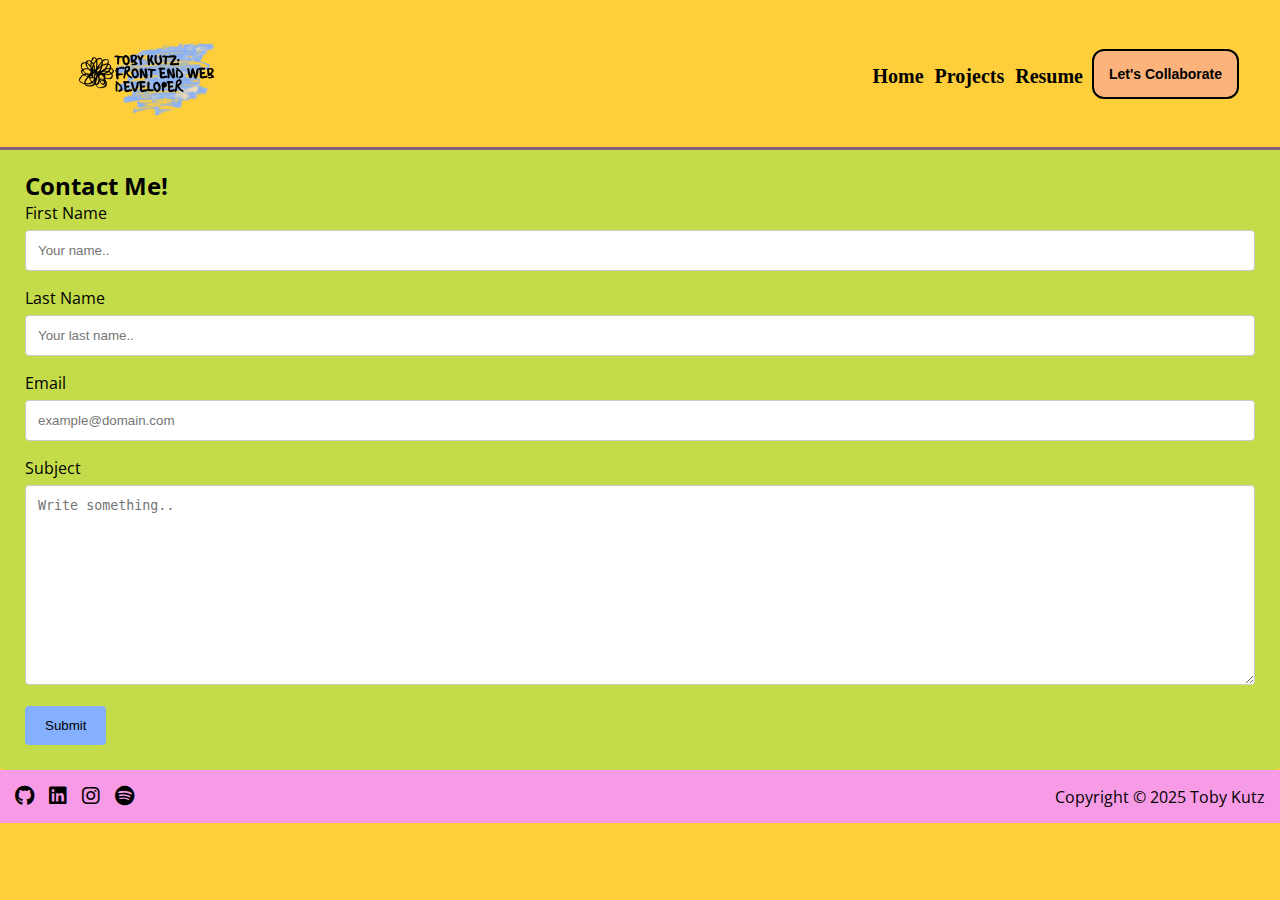
<file: contact.html>
<!DOCTYPE html>
<html>

<head>
    <title>Connect with Toby Kutz</title>
    <link rel="stylesheet" href="style.css" type="text/css" />
    <link rel="preconnect" href="https://fonts.googleapis.com">
<link rel="preconnect" href="https://fonts.gstatic.com" crossorigin>
<link href="https://fonts.googleapis.com/css2?family=Oswald:wght@200..700&family=Rock+Salt&display=swap" rel="stylesheet">
<link rel="preconnect" href="https://fonts.googleapis.com">
<link rel="preconnect" href="https://fonts.gstatic.com" crossorigin>
<link href="https://fonts.googleapis.com/css2?family=Open+Sans:ital,wght@0,300..800;1,300..800&family=Oswald:wght@200..700&family=Rock+Salt&display=swap" rel="stylesheet">
<link rel="stylesheet" href="https://cdnjs.cloudflare.com/ajax/libs/font-awesome/4.7.0/css/font-awesome.min.css">
<link rel="stylesheet" href="https://cdnjs.cloudflare.com/ajax/libs/font-awesome/6.7.2/css/all.min.css" integrity="sha512-Evv84Mr4kqVGRNSgIGL/F/aIDqQb7xQ2vcrdIwxfjThSH8CSR7PBEakCr51Ck+w+/U6swU2Im1vVX0SVk9ABhg==" crossorigin="anonymous" referrerpolicy="no-referrer" />
</head>
<body>
    <header>
        <div id="logo"><a href="index.html"><img src="Resources\Images\T.png" alt="Toby Kutz: Front End" /></a></div>
        <div id="myTopNav" class="topNav">
            <div id="links" class="links">
                <a href="index.html">
                    Home
                </a>
                <a href="projects.html">
                    Projects
                </a>
                <a  href="resume.html">
                    Resume
                </a>
            </div>
                <a href="javascript:void(0);" class="icon" onclick="myFunction()">
                    <i class="fa fa-bars"></i>
                  </a>
                <a href="contact.html">
                    <button class="button">Let's Collaborate</button>
                </a>
    </div>
    </header>
    <div id="contact" class="form">
        <h2>Contact Me!</h2>
        <form action="/action_page.php">
            <label for="fname">First Name</label>
            <input type="text" id="fname" name="firstname" placeholder="Your name.." required>
        
            <label for="lname">Last Name</label>
            <input type="text" id="lname" name="lastname" placeholder="Your last name.." required>
            
            <label for="email">Email</label>
            <input type="text" id="email" name="email" placeholder="example@domain.com" required>
        
            <label for="subject">Subject</label>
            <textarea id="subject" name="subject" placeholder="Write something.." style="height:200px" required></textarea>
        
            <input type="submit" value="Submit">
          </form>
    </div>
    <script src="script.js"></script>
</body>
<footer>
    <div id="icons" class="icons">
    <a  href="https://github.com/dashboard">
        <i class="fa-brands fa-github"></i>
    </a>
    <a href="https://www.linkedin.com/in/toby-kutz-a17438244/">
        <i class="fa-brands fa-linkedin"></i>
    </a>
    <a href="https://www.instagram.com/toobee_777/">
        <i class="fa-brands fa-instagram"></i>
    </a>
    <a href="https://open.spotify.com/user/madipoooo?si=a3bab2cc647042db">
        <i class="fa-brands fa-spotify"></i>
    </a>
</div>
<div id="copyright">
  <p>Copyright &copy; 2025 Toby Kutz</p>
</div>
</footer>
</html>
</file>
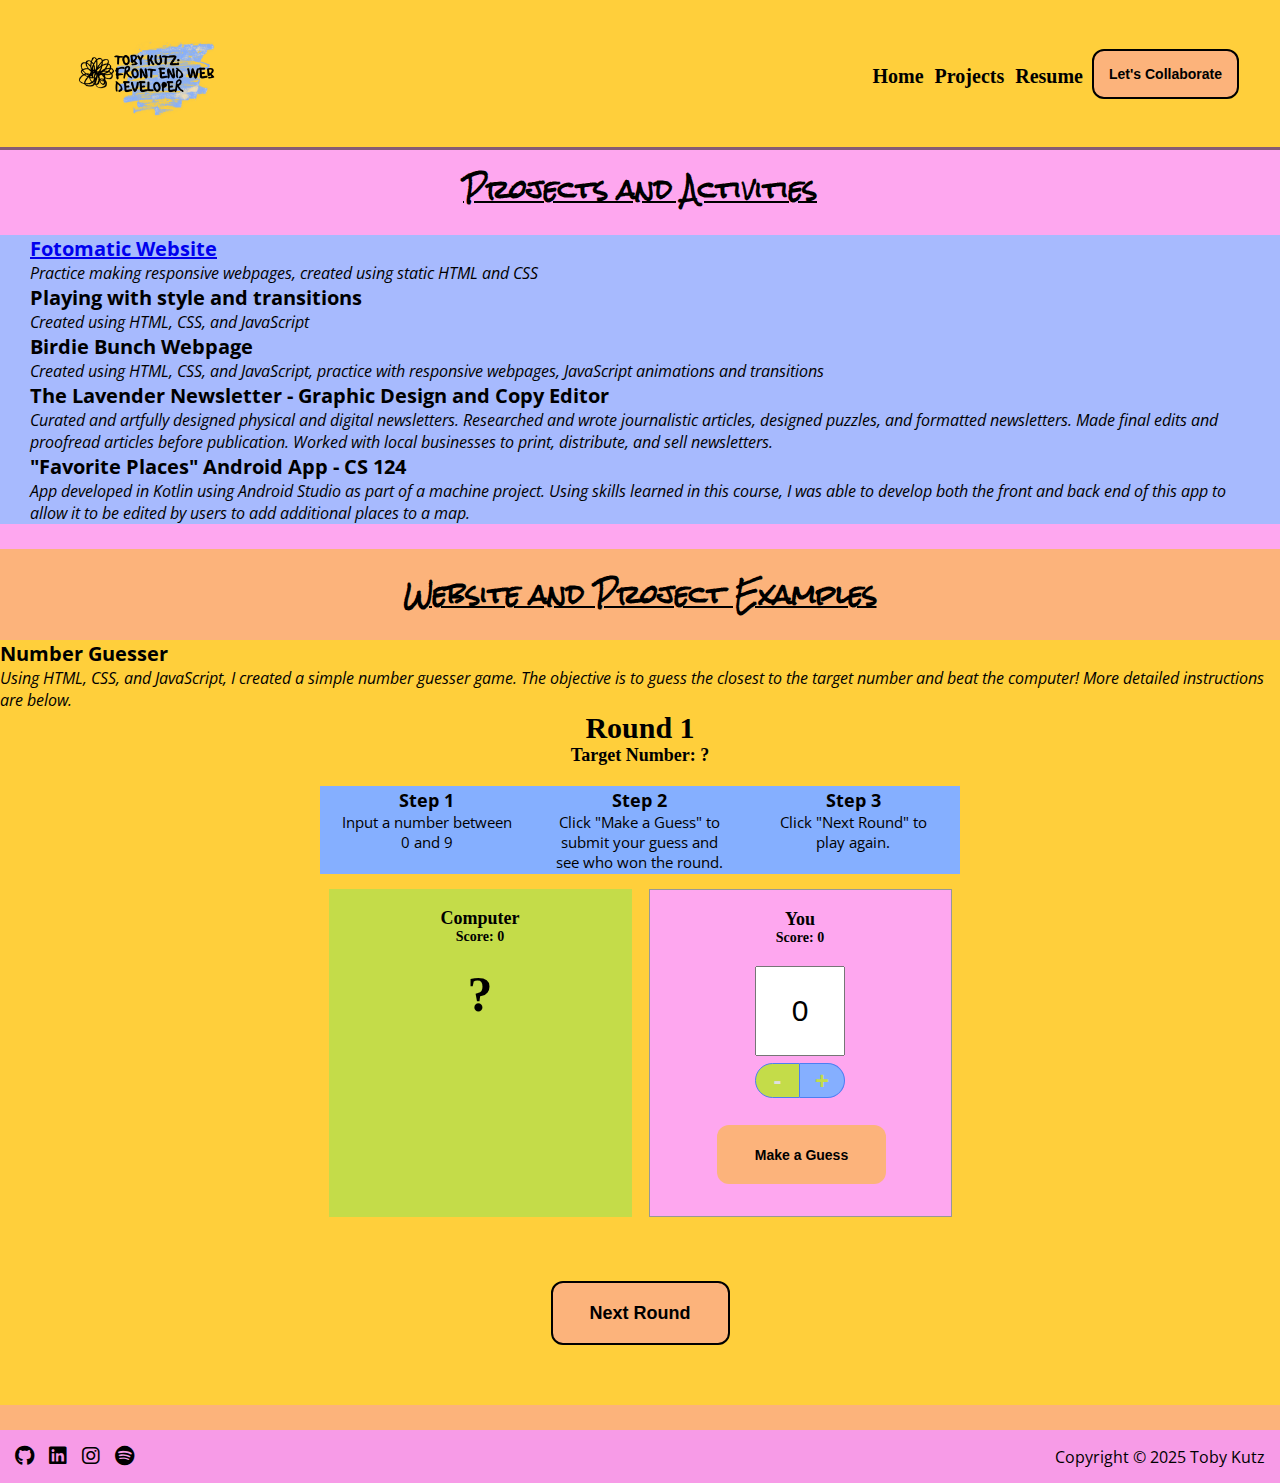
<file: projects.html>
<!DOCTYPE html>
<html>

<head>
    <title>Toby Kutz's Work</title>
    <link rel="stylesheet" href="style.css" type="text/css" />
    <link rel="preconnect" href="https://fonts.googleapis.com">
<link rel="preconnect" href="https://fonts.gstatic.com" crossorigin>
<link href="https://fonts.googleapis.com/css2?family=Oswald:wght@200..700&family=Rock+Salt&display=swap" rel="stylesheet">
<link rel="preconnect" href="https://fonts.googleapis.com">
<link rel="preconnect" href="https://fonts.gstatic.com" crossorigin>
<link href="https://fonts.googleapis.com/css2?family=Open+Sans:ital,wght@0,300..800;1,300..800&family=Oswald:wght@200..700&family=Rock+Salt&display=swap" rel="stylesheet">
<link rel="stylesheet" href="https://cdnjs.cloudflare.com/ajax/libs/font-awesome/4.7.0/css/font-awesome.min.css">
<link href="https://fonts.googleapis.com/css?family=Nunito+Sans:400,700" rel="stylesheet">
<link rel="stylesheet" href="https://cdnjs.cloudflare.com/ajax/libs/font-awesome/6.7.2/css/all.min.css" integrity="sha512-Evv84Mr4kqVGRNSgIGL/F/aIDqQb7xQ2vcrdIwxfjThSH8CSR7PBEakCr51Ck+w+/U6swU2Im1vVX0SVk9ABhg==" crossorigin="anonymous" referrerpolicy="no-referrer" />
</head>
<body>
  <header>
    <div id="logo"><a href="index.html"><img src="Resources\Images\T.png" alt="Toby Kutz: Front End" /></a></div>
    <div id="myTopNav" class="topNav">
        <div id="links" class="links">
            <a href="index.html">
                Home
            </a>
            <a href="projects.html">
                Projects
            </a>
            <a  href="resume.html">
                Resume
            </a>
        </div>
            <a href="javascript:void(0);" class="icon" onclick="myFunction()">
                <i class="fa fa-bars"></i>
              </a>
            <a href="contact.html">
                <button class="button">Let's Collaborate</button>
            </a>
</div>
</header>
    <div class="projects">
        <h2>Projects and Activities</h2>
        <ul>
            <a href= "https://toobee-777.github.io/"><li>Fotomatic Website</li></a>
            <i>Practice making responsive webpages, created using static HTML and CSS</i>
            <li>Playing with style and transitions</li>
            <i>Created using HTML, CSS, and JavaScript</i>
            <li>Birdie Bunch Webpage</li>
            <i>Created using HTML, CSS, and JavaScript, practice with responsive webpages, JavaScript animations and transitions</i>
            <li>The Lavender Newsletter - Graphic Design and Copy Editor</li>
            <i>Curated and artfully designed physical and digital newsletters.
                Researched and wrote journalistic articles, designed puzzles, and formatted newsletters.
                Made final edits and proofread articles before publication.
                Worked with local businesses to print, distribute, and sell newsletters.</i>
            <li>"Favorite Places" Android App - CS 124</li>
            <i>App developed in Kotlin using Android Studio as part of a machine project. 
                Using skills learned in this course, I was able to develop both the front and back end of this app to allow it to be edited by users to add additional places to a map.</i>
            </ul>
        </div>
        <div class="projectExamples">
            <h2>Website and Project Examples</h2>
            <div class="numberGuess">
            <p class="title">Number Guesser</p>
            <i>Using HTML, CSS, and JavaScript, I created a simple number guesser game. The objective is to guess the closest to the target number and beat the computer! More detailed instructions are below.</i>
            <div class="game-container">
                <div class="rounds">
                  <p class="round-label">Round <span id="round-number">1</span></p>
                  <p class="guess-label">Target Number: <span id="target-number">?</span></p>
                </div>
                <div class="instructions">
                    <div class="instruction">
                      <h3>Step 1</h3>
                      <p>Input a number between 0 and 9</p>
                    </div>
                    <div class="instruction">
                      <h3>Step 2</h3>
                      <p>Click "Make a Guess" to submit your guess and see who won the round.</p>
                    </div>
                    <div class="instruction">
                      <h3>Step 3</h3>
                      <p>Click "Next Round" to play again.</p>
                    </div>
                  </div>
                <div class="guessing-area">
                  <div class="guess computer-guess">
                    <div class="guess-title">
                      <p class="guess-label">Computer</p>
                      <p class="score-label">Score: <span id="computer-score">0</span></p>
                    </div>
                    <p id="computer-guess">?</p>
                    <p class="winning-text" id="computer-wins"></p>
                  </div>
                  <div class="guess human-guess">
                    <div class="guess-title">
                      <p class="guess-label">You</p>
                      <p class="score-label">Score: <span id="human-score">0</span></p>
                    </div>
                    <input type="number" id="human-guess" min=0 max=9 value=0>
                    <div class="number-controls">
                      <button class="number-control left" id="subtract" disabled>-</button>
                      <button class="number-control right" id="add">+</button>
                    </div>
                    <button class="button" id="guess">Make a Guess</button>
                  </div>
                </div>
          
                <div class="next-round-container">
                  <button class="button" id="next-round" disabled>Next Round</button>
                </div>
            </div>
          
              <script src="script.js"></script>
              <script src="game.js"></script>
            </div>
        </div>
    <script src="script.js"></script>
</body>
<footer>
  <div id="icons" class="icons">
  <a  href="https://github.com/dashboard">
      <i class="fa-brands fa-github"></i>
  </a>
  <a href="https://www.linkedin.com/in/toby-kutz-a17438244/">
      <i class="fa-brands fa-linkedin"></i>
  </a>
  <a href="https://www.instagram.com/toobee_777/">
      <i class="fa-brands fa-instagram"></i>
  </a>
  <a href="https://open.spotify.com/user/madipoooo?si=a3bab2cc647042db">
      <i class="fa-brands fa-spotify"></i>
  </a>
</div>
<div id="copyright">
  <p>Copyright &copy; 2025 Toby Kutz</p>
</div>
</footer>
</html>
</file>
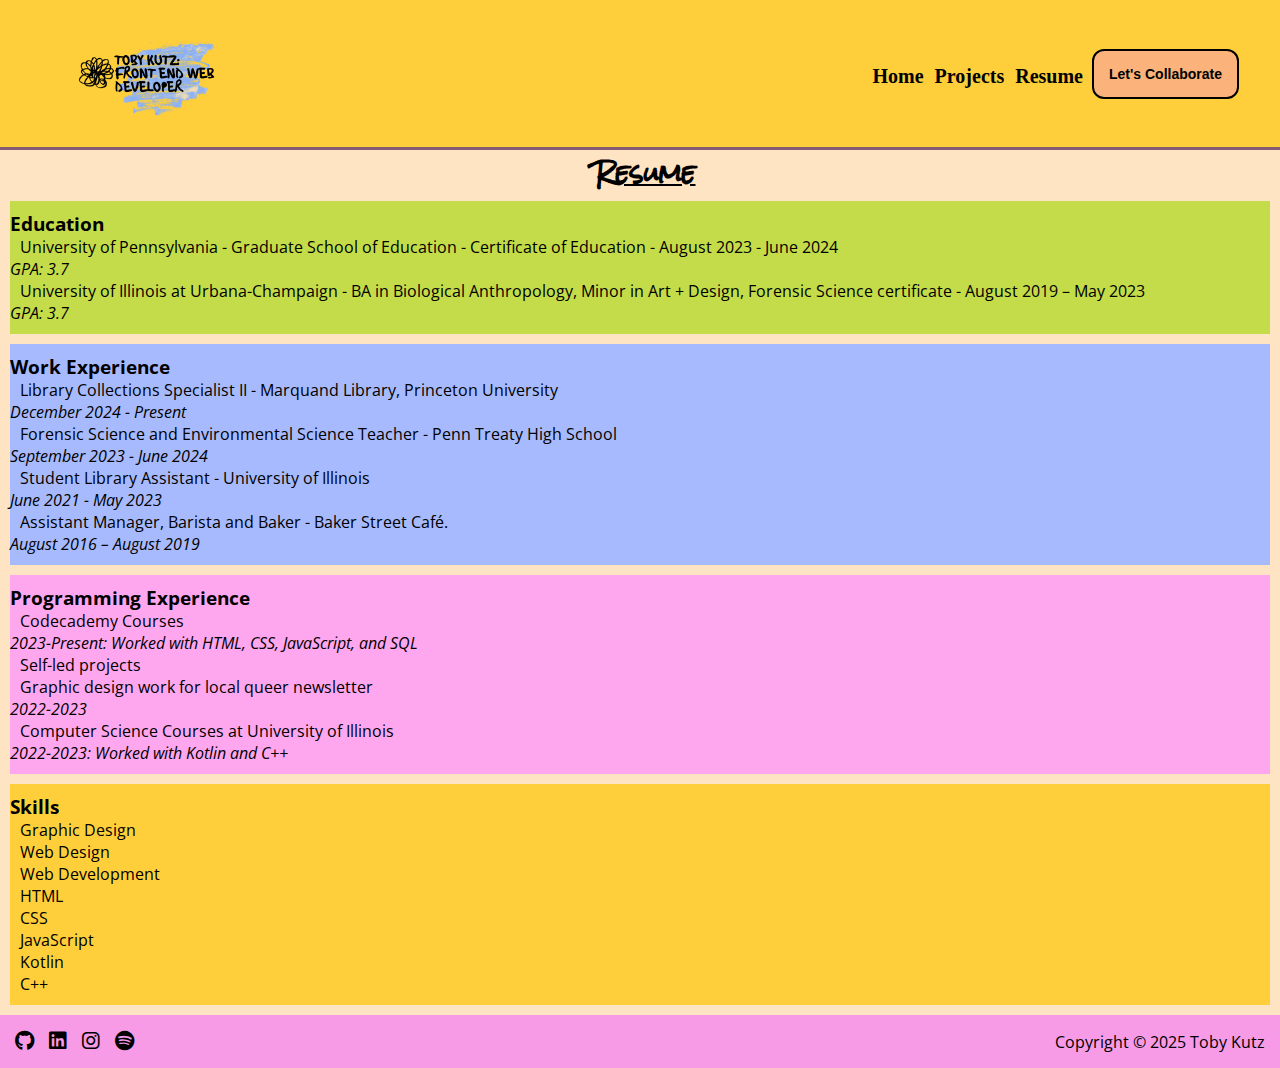
<file: resume.html>
<!DOCTYPE html>
<html>

<head>
    <title>Toby Kutz's Work</title>
    <link rel="stylesheet" href="style.css" type="text/css" />
    <link rel="preconnect" href="https://fonts.googleapis.com">
<link rel="preconnect" href="https://fonts.gstatic.com" crossorigin>
<link href="https://fonts.googleapis.com/css2?family=Oswald:wght@200..700&family=Rock+Salt&display=swap" rel="stylesheet">
<link rel="preconnect" href="https://fonts.googleapis.com">
<link rel="preconnect" href="https://fonts.gstatic.com" crossorigin>
<link href="https://fonts.googleapis.com/css2?family=Open+Sans:ital,wght@0,300..800;1,300..800&family=Oswald:wght@200..700&family=Rock+Salt&display=swap" rel="stylesheet">
<link rel="stylesheet" href="https://cdnjs.cloudflare.com/ajax/libs/font-awesome/4.7.0/css/font-awesome.min.css">
<link rel="stylesheet" href="https://cdnjs.cloudflare.com/ajax/libs/font-awesome/6.7.2/css/all.min.css" integrity="sha512-Evv84Mr4kqVGRNSgIGL/F/aIDqQb7xQ2vcrdIwxfjThSH8CSR7PBEakCr51Ck+w+/U6swU2Im1vVX0SVk9ABhg==" crossorigin="anonymous" referrerpolicy="no-referrer" />
</head>
<body>
    <header>
        <div id="logo"><a href="index.html"><img src="Resources\Images\T.png" alt="Toby Kutz: Front End" /></a></div>
        <div id="myTopNav" class="topNav">
            <div id="links" class="links">
                <a href="index.html">
                    Home
                </a>
                <a href="projects.html">
                    Projects
                </a>
                <a  href="resume.html">
                    Resume
                </a>
            </div>
                <a href="javascript:void(0);" class="icon" onclick="myFunction()">
                    <i class="fa fa-bars"></i>
                  </a>
                <a href="contact.html">
                    <button class="button">Let's Collaborate</button>
                </a>
    </div>
    </header>

    <!--Resume/Experience-->
    <div class="resume">
        <h2>Resume</h2>
        <div class="education">
        <h3>Education</h3>
        <ul>
            <li>University of Pennsylvania - Graduate School of Education - Certificate of Education - August 2023 - June 2024</li>
            <i>GPA: 3.7</i>
            <li>University of Illinois at Urbana-Champaign - BA in Biological Anthropology, Minor in Art + Design, Forensic Science certificate - August 2019 – May 2023</li>
            <i>GPA: 3.7</i>
        </ul>
    </div>
    <div class="work">
        <h3>Work Experience</h3>
        <ul>
            <li>Library Collections Specialist II - Marquand Library, Princeton University</li>
            <i>December 2024 - Present</i>
            <li>Forensic Science and Environmental Science Teacher - Penn Treaty High School</li>
            <i>September 2023 - June 2024</i>
            <li>Student Library Assistant - University of Illinois</li>
            <i>June 2021 - May 2023</i>
            <li>Assistant Manager, Barista and Baker - Baker Street Café.</li>
            <i>August 2016 – August 2019</i>
        </ul>
    </div>
    <div class="programming">
        <h3>Programming Experience</h3>
        <ul>
            <li>Codecademy Courses</li>
            <i>2023-Present: </i>
            <i>Worked with HTML, CSS, JavaScript, and SQL</i>
            <li>Self-led projects</li>
            <li>Graphic design work for local queer newsletter</li>
            <i>2022-2023</i>
            <li>Computer Science Courses at University of Illinois</li>
            <i>2022-2023: </i>
            <i> Worked with Kotlin and C++</i>
        </ul>
    </div>
    <div class="skills">
        <h3>Skills</h3>
        <ul>
            <li>Graphic Design</li>
            <li>Web Design</li>
            <li>Web Development</li>
            <li>HTML</li>
            <li>CSS</li>
            <li>JavaScript</li>
            <li>Kotlin</li>
            <li>C++</li>
        </ul>
    </div>
    </div>
    <script src="script.js"></script>
</body>
<footer>
    <div id="icons" class="icons">
    <a  href="https://github.com/dashboard">
        <i class="fa-brands fa-github"></i>
    </a>
    <a href="https://www.linkedin.com/in/toby-kutz-a17438244/">
        <i class="fa-brands fa-linkedin"></i>
    </a>
    <a href="https://www.instagram.com/toobee_777/">
        <i class="fa-brands fa-instagram"></i>
    </a>
    <a href="https://open.spotify.com/user/madipoooo?si=a3bab2cc647042db">
        <i class="fa-brands fa-spotify"></i>
    </a>
</div>
<div id="copyright">
  <p>Copyright &copy; 2025 Toby Kutz</p>
</div>
</footer>
</html>
</file>
<file: style.css>
/*Universal Styles*/
* {
    margin: 0;
    padding: 0;
    box-sizing: border-box;
}
body{
  background-color: #ffcf3b;
}
/*Header*/
header{
    position: fixed;
    top: 0;
    right: 0;
    display: flex;
    justify-content: space-between;
    align-items: center;
    background-color: #ffcf3b;
    padding: 1rem;
    margin-bottom: 1rem;
    height: 150px;
    width: 100%;
    border-bottom: 3px solid #855c75;
    gap: 1rem;
    z-index: 10;
}

#logo img {
    height: 150px;
    width: auto;
    padding-left: 60px;

}

.topNav {
    display: flex;
    justify-content: flex-end;
}

.topNav {
    display: flex;
    padding: 15px;
    margin: 10px;
    overflow: hidden;
}

.topNav a {
    margin-left: 6px;
    color: black;
    font-weight: bold;
    font-size: 20px;
    transition: color 250ms linear;
    text-align: center;
    text-decoration: none;
}

#links {
  margin-top: 20px;
}

.topNav a:hover {
    color: #85afff;
}

.topNav .icon {
  display: none;
}


.button {
  background-color: #fcb37b;
  border: 2px solid black;
  color: black;
  padding: 15px;
  text-align: center;
  text-decoration: none;
  display: inline-block;
  font-size: 14px;
  margin-top: 4px;
  margin-bottom: 4px;
  margin-left: 3px;
  border-radius: 12px;
  transition: all 250ms linear;
  font-weight: bold;
}

.button:hover {
    background-color: #85afff;
}

/*Media queries for topHeader*/

@media screen and (max-width: 780px) {
 #logo img {height: 100px;
padding-left: 0px;}
}
@media screen and (max-width: 320px) {
 
}

@media screen and (max-width: 875px) and (min-width:600px){
  .topNav a {
    font-size: 17px;
  }
}


@media screen and (max-width: 600px) {
  .topNav a{display: none;}
  .topNav a.icon {
    float: right;
    display: block;
    text-align: center;
  }
  /*hide this?? Covers tabs OR gets hidden behind the logo...*/
  .button {
    font-size: 10px;
    width: 80px;
    height: auto;
    align-self: center;
    margin-top: 20px;
  }
}

@media screen and (max-width: 600px) {
  .topNav.responsive {position: relative;}
  .topNav.responsive .icon {
    position: absolute;
    right: 0;
    top: 0;
  }
  .topNav.responsive a {
    float: none;
    display: block;
    text-align: left;
    font-size: 12px;
  }
}

@media screen and (max-width: 780px) and (min-width:600px) {
  .topNav a{display: none;}
  .topNav a.icon {
    float: right;
    display: block;
  }
  .button {
    font-size: 10px;
    width: 80px;
    height: auto;
    margin-top: 25px;
  }
}

@media screen and (max-width: 780px) and (min-width:600px){
  .topNav.responsive {position: relative;}
  .topNav.responsive .icon {
    position: absolute;
    right: 0;
    top: 0;
  }
  .topNav.responsive a {
    float: none;
    display: block;
    text-align: left;
    font-size: 15px;
  }
}

#about-container {
    display: grid;
    grid-template-areas: "header header" "content photo";
    grid-template-columns: 5fr 1fr;
   gap: 5px;
   float: left;
    width: 100%;
    padding-top: 10rem;
    max-height: 700px;
    background-color: #c4dc49;
    background-size: cover;
    padding-left: 15px;
   padding-bottom: 15px;
   border: 20px solid #fcb37b;
   border-top: 25px solid #fcb37b;
}

#about-container .header {
    grid-area: header;
    text-align: center;
    text-decoration: underline;
    font-family: "Rock Salt", cursive;
}

#about-container .content {
    grid-area: content;
    border: 2px dashed black;
    font-size: 20px;
    font-weight: bold;
    font-family: "Open Sans", sans-serif;
}

#about-container span {
  color: white;
}

#about-container .photo img {
    grid-area: photo;
    justify-self: right;
    margin-right: 10px;
    max-height: 250px;
    max-width: auto;
    border: 2px solid black;
}

/*Media queries for about container*/
@media screen and (max-width: 1215px) {
  #about-container .header {grid-area: 1 / span 0;
    font-size: 20px;}
    #about-container .content {grid-area: 1 / span 0;
    font-size: 16px;
  margin-left: 25px;}
    #about-container .photo img {max-height: 190px;
    width: auto;
  margin-right: 35px;}
}
@media screen and (max-width: 975px) and (min-width:600px){
  #about-container .header {grid-area: 1 / span 0;
  font-size: 16px;}
  #about-container .content {grid-area: 1 / span 0;
  font-size: 16px;
margin-left: 125px;}
  #about-container .photo img {display: none;}
}

@media screen and (max-width: 600px) and (min-width: 320px) {
  #about-container .header {grid-area: 1 / span 0;
 font-size: 13px;}
 #about-container .content {grid-area: 1 / span 0;
 font-size: 12px;
margin-left: 85px;}
 #about-container .photo img {display: none;}
}

@media screen and (max-width: 320px) {
  #about-container .header {grid-area: 1 / span 0;
 font-size: 13px;}
 #about-container .content {grid-area: 1 / span 0;
 font-size: 12px;
margin-left: 85px;}
 #about-container .photo img {display: none;}
}

/*Style for flip card*/
.flip-card {
    background-color: transparent;
    height: 250px;
    display: inline-block;
    width: auto;
    text-align: center;
    margin: 5px;
    perspective: 1000px;
    z-index: 1;
  }
  
   .flip-card-inner {
    position: relative;
    width: 100%;
    height: 100%;
    text-align: center;
    transition: transform 0.8s;
    transform-style: preserve-3d;
  }
  
  /* Do an horizontal flip when you move the mouse over the flip box container */
  .flip-card:hover .flip-card-inner {
    transform: rotateY(180deg);
  }
  
  /* Position the front and back side */
  .flip-card-front, .flip-card-back {
    position: absolute;
    width: 100%;
    height: 100%;
    backface-visibility: hidden;
  }

  /* Style the back side*/
.flip-card-back {
    background-color: #a7bafe;
    color: black;
    transform: rotateY(180deg);
    text-decoration: none;
    border: 2px dashed black;
  }

  .flip-card-back h2 {
    font-family: "Rock Salt", cursive;
    text-decoration: underline;
    font-size: 16px;
  }
   .flip-card-back p {
    font-family: "Open Sans", sans-serif;
    font-size: 13px;
    
  }

  /*Media queries for flip card*/
  @media screen and (max-width: 1215px) and (min-width: 976px) {
    #self .flip-card-back h2 {
      font-size: 12px;
    }
    #self .flip-card-back p {
      font-size: 10px;
      
    }
    #self .flip-card-back i {
      font-size: 10px;
    }
  }
  @media screen and (max-width: 975px) {
    #self .flip-card, #self .flip-card-back {display: none;}
  }

/*Other works styles*/
#artWork {
  background-color: #a7bafe;
  padding: 20px;
  display: flex;
  flex-direction: column;
  align-items: center;
}
#artWork h2 {
  font-family: "Rock Salt", cursive;
  text-decoration: underline;
  font-size: 25px;
}


#artWork .flip-card-container {
  display: flex;
  flex-wrap: wrap;
  justify-content: center;
  gap: 20px;
}

.flip-card-container .flip-card {
  background-color: transparent;
  height: 300px;
  width: 300px;
  perspective: 1000px;
  margin: 5px;
  margin-top: 25px;
}

.flip-card-container .flip-card-inner {
  position: relative;
  width: 100%;
  height: 100%;
  text-align: center;
  transition: transform 0.8s;
  transform-style: preserve-3d;
}

.flip-card-container .flip-card:hover .flip-card-inner {
  transform: rotateY(180deg);
}

.flip-card-container .flip-card-front, .flip-card-container .flip-card-back {
  position: absolute;
  width: 100%;
  height: 100%;
  backface-visibility: hidden;
  -webkit-backface-visibility: hidden;
}

.flip-card-container .flip-card-front {
  background-color: transparent;
}

.flip-card-container .flip-card-front img {
  height: 300px;
  width: auto;
  object-fit: cover;
  border: 2px solid black;
}

.flip-card-container .flip-card-back {
  background-color: #f79be7;
  color: black;
  transform: rotateY(180deg);
  text-decoration: none;
  border: 2px dashed black;
  padding: 15px;
  display: flex;
  flex-direction: column;
  align-items: center;
}

.flip-card-container .flip-card-back h3 {
  font-family: "Rock Salt", cursive;
  text-decoration: underline;
  font-size: 16px;
  margin-bottom: 10px;
}

.flip-card-container .flip-card-back li {
  font-family: "Open Sans", sans-serif;
  font-size: 16px;
  font-weight: bold;
  margin-bottom: 5px;
  list-style: none;
}

.flip-card-container .flip-card-back p {
  font-family: "Open Sans", sans-serif;
  font-size: 16px;
  font-weight: bold;
  margin-bottom: 5px;
}

/*Projects Styles*/
.projects {
    margin-top: 9rem;
    background-color: #a7bafe;
    border-bottom: 25px solid #fea7ef;
    font-family: "Open Sans", sans-serif;
}

.projects h2 {
    font-family: "Rock Salt", cursive;
    font-size: 25px;
    text-decoration: underline;
    background-color: #fea7ef;
    padding: 15px;
    text-align: center;
}

.projects li {
  display: block;
    font-weight: bold;
    font-size: 20px;
    list-style:none;
    margin-left: 15px;
    margin-right: 25px;
    padding-left: 15px;
    
}
.projects i {
  display: block;
    font-size: 16px;
    margin-left: 15px;
    margin-right: 25px;
    padding-left: 15px;
    font-family: "Open Sans", sans-serif;
}

.projectExamples {
  display: block;
  border-bottom: 25px solid #fcb37b;
}

.projectExamples h2 {
  font-family: "Rock Salt", cursive;
  font-size: 25px;
  text-decoration: underline;
  background-color: #fcb37b;
  padding: 15px;
  text-align: center;
}

.projectExamples i {
  font-size: 16px;
  font-family: "Open Sans", sans-serif;
}

.title {
  font-family: "Open Sans", sans-serif;
  font-size: 20px;
  font-weight: bold;
}



/*Media Queries for projects*/
@media screen and (max-width: 600px) {
  .projects h2 {font-size: 13px;}
  .projects li {font-size: 13px;}
  .projects i {font-size: 12px;}
}

/*Resume Styles*/
.resume {
  margin-top: 9rem;
  background-color: bisque;
  font-family: "Open Sans", sans-serif;
  padding-left:10px;
  padding-right: 10px;
  padding-bottom: 10PX;
}

.resume h2 {
  font-family: "Rock Salt", cursive;
  text-align: center;
  text-decoration: underline;
  margin-left: 10px;
}

.resume li {
  list-style:none;
  margin-left: 10px;
}

.education {
  background-color: #c4dc49;
  padding-top:10px;
  padding-bottom: 10px;
}

.skills {
  background-color: #ffcf3b;
  margin-top: 10px;
  padding-top: 10px;
  padding-bottom: 10px;
}

.work {
  margin-top: 10px;
  background-color:#a7bafe;
  padding-top:10px;
  padding-bottom: 10px;
}

.programming {
  background-color: #fea7ef;
  padding-top:10px;
  padding-bottom: 10px;
  margin-top: 10px;
}

/*Contact Form Styles*/
input[type=text], select, textarea {
  width: 100%;
  padding: 12px;
  border: 1px solid #ccc;
  border-radius: 4px;
  box-sizing: border-box;
  margin-top: 6px;
  margin-bottom: 16px;
  resize: vertical;
}

input[type=submit] {
  background-color: #85afff;
  color: black;
  padding: 12px 20px;
  border: none;
  border-radius: 4px;
  cursor: pointer;
  transition: all 250ms linear;
}

input[type=submit]:hover {
  background-color: #ffcf3b;
}

.form {
  margin-top: 9rem;
  border-radius: 5px;
  background-color: #c4dc49;
  padding: 25px;
  font-family: "Open Sans", sans-serif;
}

/*Number Guesser Style*/
.game-container {
  max-width: 640px;
  margin: 0 auto;
  text-align: center;
}

.rounds {
  display: flex;
  flex-direction: column;
  align-items: center;
  margin-bottom: 20px;
}

.round-label {
  font-size: 30px;
  font-weight: 700;
  margin-bottom: 0px;
}

.guess {
  min-width: 303px;
  height: 328px;
  display: flex;
  flex-direction: column;
  align-items: center;
  padding: 19px;
}

.guessing-area {
  display: flex;
  justify-content: space-around;
  align-items: flex-start;
  margin-bottom: 60px;
}

.guess-title {
  display: flex;
  flex-direction: column;
  align-items: center;
  justify-content: flex-start;
  margin-bottom: 20px;
}

.guess-label {
  font-size: 18px;
  font-weight: 700;
  margin: 0;
}

.score-label {
  font-size: 14px;
  font-weight: 700;
  margin: 0;
}

.target-guess {
  display: flex;
  flex-direction: column;
  align-items: center;
  justify-content: flex-start;
}

.computer-guess {
  background-color: #c4dc49;
}

#computer-guess {
  font-size: 50px;
  font-weight: 700;
  color: black;
}

.human-guess {
  border: 1px solid #979797;
  background-color: #fea7ef;
}

.guess input {
  height: 90px;
  width: 90px;
  font-size: 30px;
  text-align: center;
  margin: 0 auto;
  margin-bottom: 7px;
}

.number-controls {
  font-size: 0;
  margin-bottom: 23px;
}

.number-control {
  border: solid 1px #4c7ef3;
  display: inline-block;
  width: 45px;
  height: 35px;
  font-size: 24px;
  font-weight: 700;
  color: #c4dc49;
  background-color: #85afff;
  cursor: pointer;
}

.number-controls button[disabled] {
  color: #dfdfdf;
  background-color: #c4dc49;
  cursor: default;
}

.left {
  border-top-left-radius: 22.5px;
  border-bottom-left-radius: 22.5px;
  background-color: #fcb37b;
  color: #85afff;
}

.right {
  border-top-right-radius: 22.5px;
  border-bottom-right-radius: 22.5px;
  border-left-width: 0px;
}

.controls {
  display: flex;
  justify-content: space-around;
}

#guess {
  padding: 20px;
  width: 169px;
  height: 59px;
  border: none;
  font-weight: 700;
  font-size: 14px;
}

input[type=number]::-webkit-inner-spin-button {
  -webkit-appearance: none;
}

#next-round {
  width: 179px;
  height: 64px;
  font-size: 18px;
  font-weight: bold;
  margin-left: auto;
  margin-right: auto;
  margin-bottom: 60px;
}
  
#guess .button[disabled] {
  background-color: #d2d2d2;
  color: #a0a0a0;
  cursor: default;
}

.instructions {
  background-color: #85afff;
  width: 100%;
  display: flex;
  justify-content: space-around;
  font-family: "Open Sans", sans-serif;
  font-size: 15px;
  margin-bottom: 15px;
}

.instruction {
  width: 180px;
  padding: 2px;
  text-align: center;
}


.winning-text, .winning-text[disabled] {
  color: #ec3636;
  font-weight: 700;
}

/*Footer Styles*/
footer {
  font-size: 20px;
  background-color: #f79be7;
  display: flex;
  justify-content: space-between;
  align-items: center;
  padding: 15px;
}

#icons {
  display: flex;
  gap: 15px;
}

#icons i {
  color: black;
  transition: color 250ms linear;
}
  
#icons i:hover {
  color: #85afff;
}

#icons a {
  text-decoration: none;
}

#copyright {
  font-size: 16px;
  font-family: "Open Sans", sans-serif;
}
</file>
